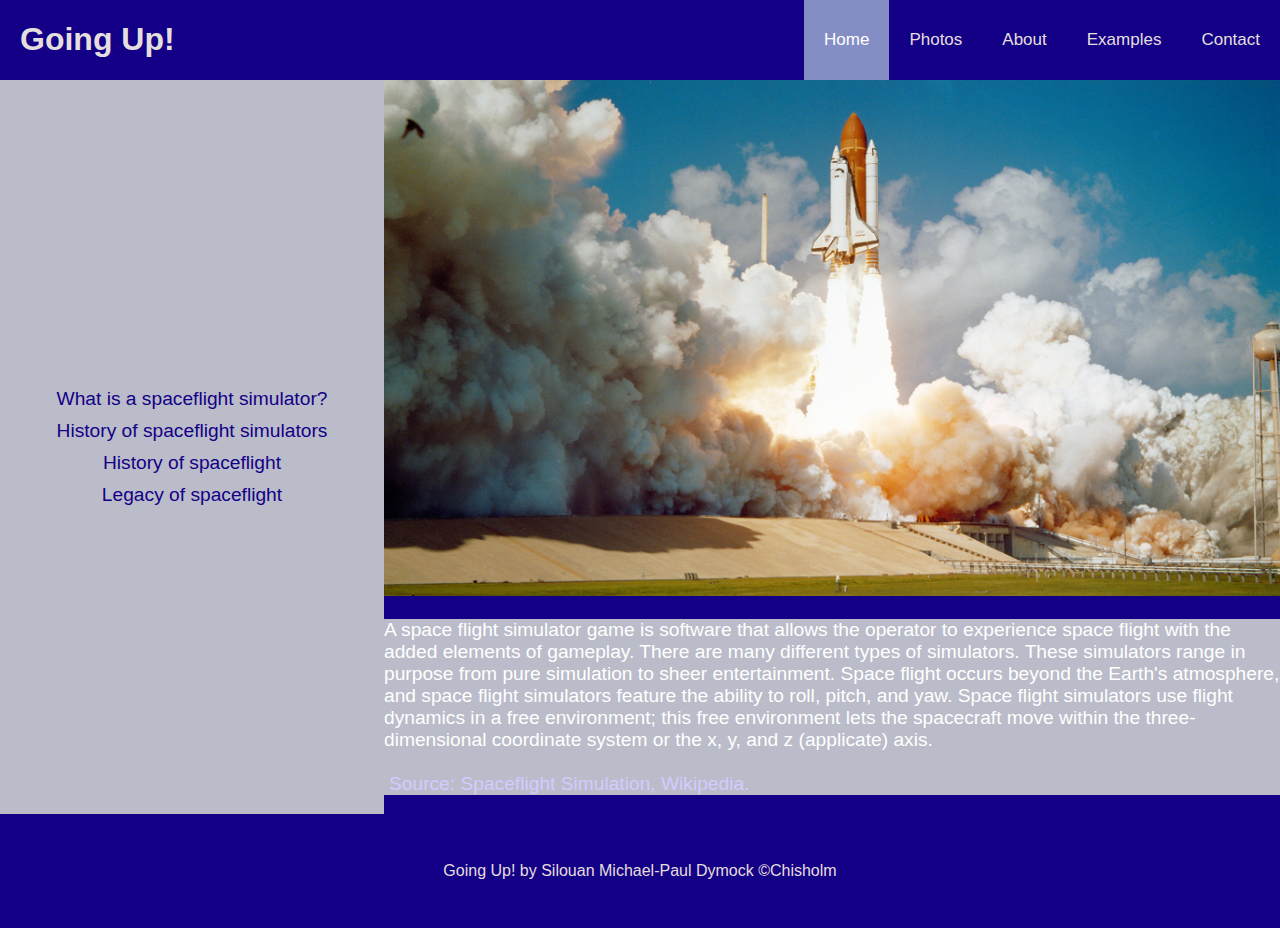
<file: index.html>
<!DOCTYPE html>
<html lang="en">
<head>
	<meta charset="UTF-8">
    <meta http-equiv="X-UA-Compatible" content="IE=edge">
	<meta name="viewport" content="width=device-width, initial-scale=1.0">
	<meta name="description" content="Spaceflight website" >
	<title>Going Up! | Home </title>
	<link rel="stylesheet" href="css/style.css">
	<link rel="stylesheet" href="css/index.css" >
</head>

<body>
	<header>
		<h1>Going Up!</h1> 
        <label for="hamburger_checkbox">
            <img id="hamburger_image" src="images/hamburger-menu.svg" alt="Expand and collapse menu.">
        </label>
        <input id="hamburger_checkbox" type="checkbox">
		<nav>
			<a class="active_nav" href="index.html">Home</a>
			<a href="photos.html">Photos</a>
			<a href="about.html">About</a>
			<a href="examples.html">Examples</a>
			<a href="contact.html">Contact</a>
		</nav>
	</header>
	<main>
		<aside>
			<a href="https://en.wikipedia.org/wiki/Space_flight_simulation_game">What is a spaceflight simulator?</a>
			<a href="https://en.wikipedia.org/wiki/Space_flight_simulation_game#History">History of spaceflight simulators</a>
			<a href="https://en.wikipedia.org/wiki/Spaceflight">History of spaceflight</a>
			<a href="https://en.wikipedia.org/wiki/History_of_spaceflight">Legacy of spaceflight</a>
		</aside>
		<section>

                <img id="main_image"
                srcset="images/480w/background.jpg 480w,
                        images/960w/background.jpg 960w,
                        images/1920w/background.jpg 1920w"
                        sizes="(max-width: 480px) 480px,
                        (max-width: 960px) 960px,
                        (max-width: 1920px) 1920px"
                        src="images/1920w/background.jpg"
                title="The Shuttle Columbia"
                alt="The Shuttle Columbia">

			<article>
				<h2>Spaceflight Simulation, Wikipedia article</h2>
				<p>A space flight simulator game is software that allows the operator to experience space flight with the added elements of gameplay. There are many different types of simulators. These simulators range in purpose from pure simulation to sheer entertainment. Space flight occurs beyond the Earth's atmosphere, and space flight simulators feature the ability to roll, pitch, and yaw. Space flight simulators use flight dynamics in a free environment; this free environment lets the spacecraft move within the three-dimensional coordinate system or the x, y, and z (applicate) axis. 
 			 <br ><br ><a href="https://en.wikipedia.org/wiki/List_of_space_flight_simulation_games">Source: Spaceflight Simulation, Wikipedia.</a></p>
			</article>

		</section>
	</main>

	<footer>
        <p>Going Up! by Silouan Michael-Paul Dymock  &copy;Chisholm</p>      
	</footer>

</body>
</html>
</file>
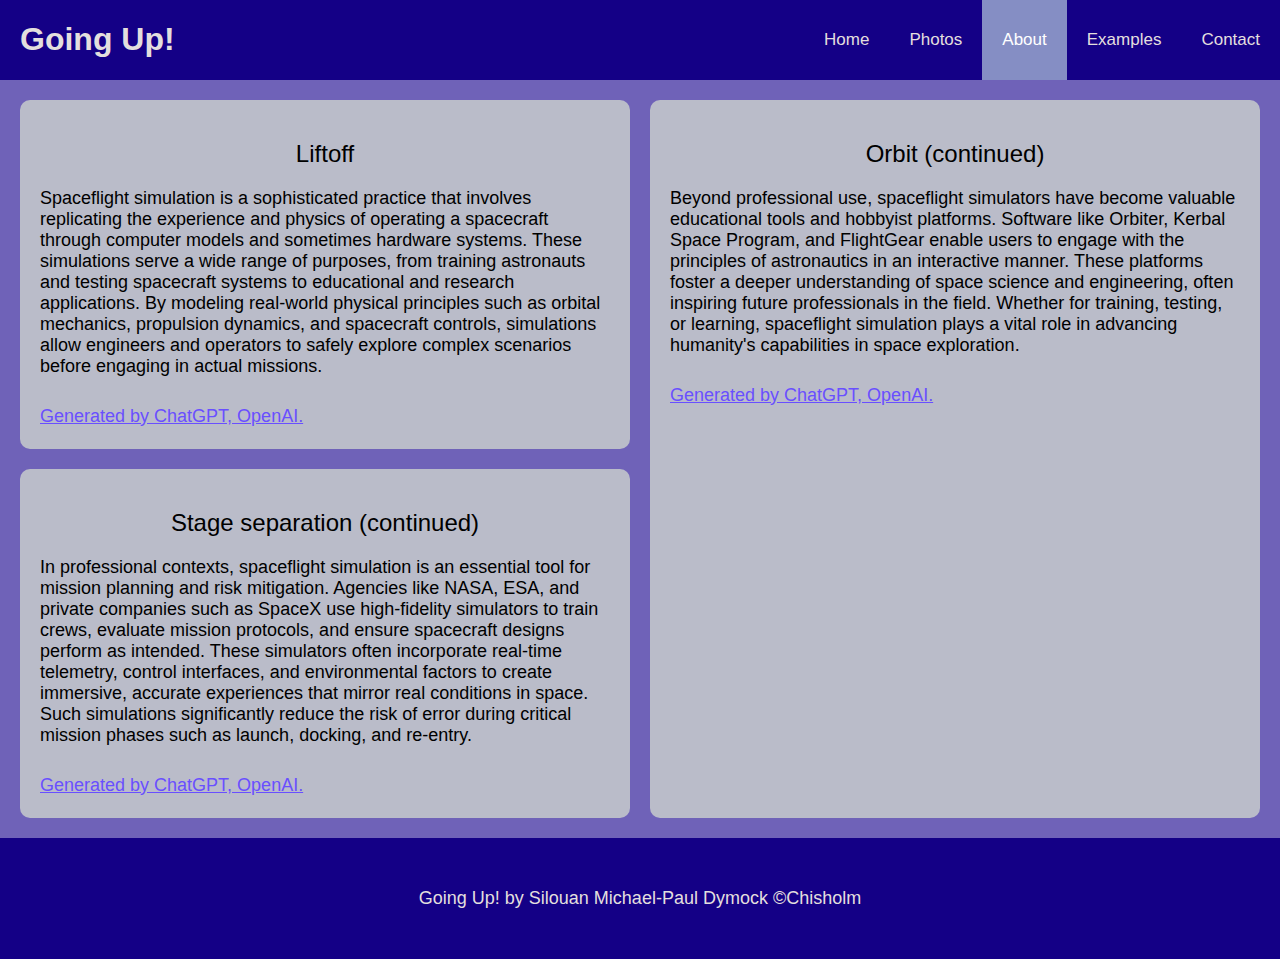
<file: about.html>
<!DOCTYPE html>
<html lang="en">
<head>
	<meta charset="UTF-8">
  <meta http-equiv="X-UA-Compatible" content="IE=edge">
	<meta name="viewport" content="width=device-width, initial-scale=1.0">
	<meta name="description" content="Knitting hobby site" >
	<title>Going Up! | About </title>
	<link rel="stylesheet" href="css/style.css">
	<link rel="stylesheet" href="css/about.css" >
</head>

<body>

	<header>
		<h1>Going Up!</h1> 
        <label for="hamburger_checkbox">
            <img id="hamburger_image" src="images/hamburger-menu.svg" alt="Expand and collapse menu.">
        </label>
        <input id="hamburger_checkbox" type="checkbox">
		<nav>
			<a href="index.html">Home</a>
			<a href="photos.html">Photos</a>
			<a class="active_nav" href="about.html">About</a>
      <a href="examples.html">Examples</a>
			<a href="contact.html">Contact</a>
		</nav>
	</header>
<main>
    
    <div id="container1">
      <h2>Liftoff</h2>
      <p>Spaceflight simulation is a sophisticated practice that involves replicating the experience and physics of operating a spacecraft through computer models and sometimes hardware systems. These simulations serve a wide range of purposes, from training astronauts and testing spacecraft systems to educational and research applications. By modeling real-world physical principles such as orbital mechanics, propulsion dynamics, and spacecraft controls, simulations allow engineers and operators to safely explore complex scenarios before engaging in actual missions.</p>
          <a href="https://chatgpt.com">
          Generated by ChatGPT, OpenAI.</a>
    </div>
      <div id="container2">
          <h2>Stage separation (continued)</h2>
          <p>In professional contexts, spaceflight simulation is an essential tool for mission planning and risk mitigation. Agencies like NASA, ESA, and private companies such as SpaceX use high-fidelity simulators to train crews, evaluate mission protocols, and ensure spacecraft designs perform as intended. These simulators often incorporate real-time telemetry, control interfaces, and environmental factors to create immersive, accurate experiences that mirror real conditions in space. Such simulations significantly reduce the risk of error during critical mission phases such as launch, docking, and re-entry.</p>
          <a href="https://chatgpt.com">
            Generated by ChatGPT, OpenAI.</a>
      </div>
      <div id="container3">
          <h2>Orbit (continued)</h2>
          <p>Beyond professional use, spaceflight simulators have become valuable educational tools and hobbyist platforms. Software like Orbiter, Kerbal Space Program, and FlightGear enable users to engage with the principles of astronautics in an interactive manner. These platforms foster a deeper understanding of space science and engineering, often inspiring future professionals in the field. Whether for training, testing, or learning, spaceflight simulation plays a vital role in advancing humanity's capabilities in space exploration.</p>
            <a href="https://chatgpt.com">
              Generated by ChatGPT, OpenAI.</a>
      </div>
  </main>

  <footer>
    <p>Going Up! by Silouan Michael-Paul Dymock  &copy;Chisholm</p>      
  </footer>

</body>
</html>
</file>
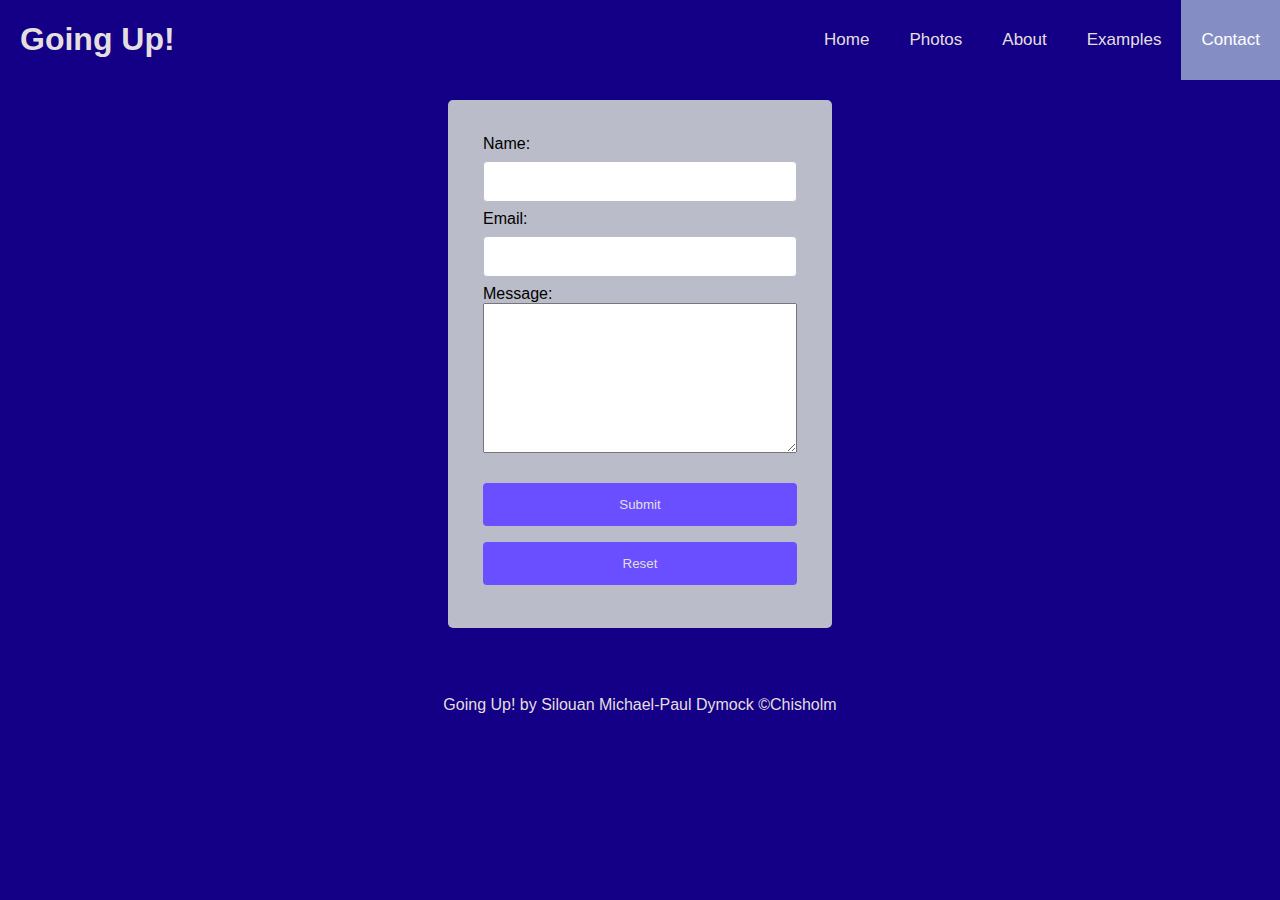
<file: contact.html>
<!DOCTYPE html>
<html lang="en">
<head>
	<meta charset="UTF-8">
    <meta http-equiv="X-UA-Compatible" content="IE=edge">
	<meta name="viewport" content="width=device-width, initial-scale=1.0">
	<meta name="description" content="Launchpad" >
	<title>Going Up! | Contact </title>
	<link rel="stylesheet" href="css/style.css">
	<link rel="stylesheet" href="css/contact.css" >
</head>

<body>

	<header>
		<h1>Going Up!</h1> 
        <label for="hamburger_checkbox">
            <img id="hamburger_image" src="images/hamburger-menu.svg" alt="Expand and collapse menu.">
        </label>
        <input id="hamburger_checkbox" type="checkbox">
		<nav>
			<a href="index.html">Home</a>
			<a href="photos.html">Photos</a>
			<a href="about.html">About</a>
			<a href="examples.html">Examples</a>
			<a class="active_nav" href="contact.html">Contact</a>
		</nav>
	</header>
    <form id="contact_form">
		<label for="name">Name:</label><br >
		<input type="text" id="name" name="name" ><br >
		<label for="email">Email:</label><br >
		<input type="email" id="email" name="email" ><br >
		<label for="message">Message:</label><br >
		<textarea id="message" name="message"></textarea><br ><br >
		<button type="submit" >Submit</button><br >
		<button type="reset">Reset</button>
	</form>

    <footer>
        <p>Going Up! by Silouan Michael-Paul Dymock  &copy;Chisholm</p>      
	</footer>

</body>
</html>
</file>
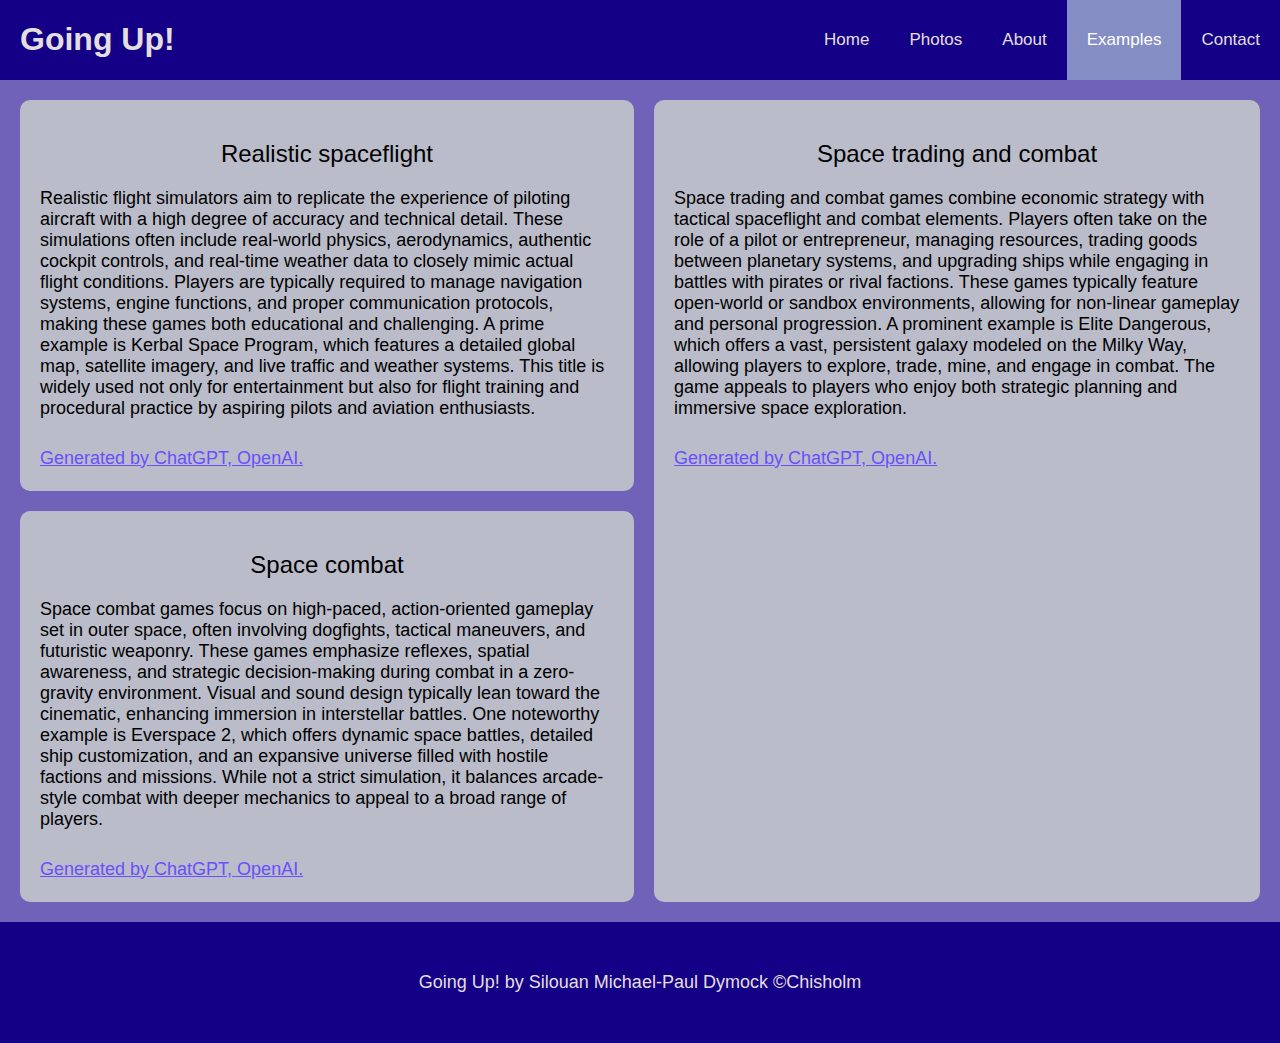
<file: examples.html>
<!DOCTYPE html>
<html lang="en">
<head>
	<meta charset="UTF-8">
  <meta http-equiv="X-UA-Compatible" content="IE=edge">
	<meta name="viewport" content="width=device-width, initial-scale=1.0">
	<meta name="description" content="Knitting hobby site" >
	<title>Going Up! | Examples </title>
	<link rel="stylesheet" href="css/style.css">
	<link rel="stylesheet" href="css/about.css" >
</head>

<body>

	<header>
		<h1>Going Up!</h1> 
        <label for="hamburger_checkbox">
            <img id="hamburger_image" src="images/hamburger-menu.svg" alt="Expand and collapse menu.">
        </label>
        <input id="hamburger_checkbox" type="checkbox">
		<nav>
			<a href="index.html">Home</a>
			<a href="photos.html">Photos</a>
			<a href="about.html">About</a>
      <a class="active_nav" href="examples.html">Examples</a>
			<a href="contact.html">Contact</a>
		</nav>
	</header>
<main>
    
      <div id="container1">
        <h2>Realistic spaceflight</h2>
        <p>Realistic flight simulators aim to replicate the experience of piloting aircraft with a high degree of accuracy and technical detail. These simulations often include real-world physics, aerodynamics, authentic cockpit controls, and real-time weather data to closely mimic actual flight conditions. Players are typically required to manage navigation systems, engine functions, and proper communication protocols, making these games both educational and challenging. A prime example is Kerbal Space Program, which features a detailed global map, satellite imagery, and live traffic and weather systems. This title is widely used not only for entertainment but also for flight training and procedural practice by aspiring pilots and aviation enthusiasts.</p>
            <a href="https://chatgpt.com">
            Generated by ChatGPT, OpenAI.</a>
      </div>
      <div id="container2">
          <h2>Space combat</h2>
          <p>Space combat games focus on high-paced, action-oriented gameplay set in outer space, often involving dogfights, tactical maneuvers, and futuristic weaponry. These games emphasize reflexes, spatial awareness, and strategic decision-making during combat in a zero-gravity environment. Visual and sound design typically lean toward the cinematic, enhancing immersion in interstellar battles. One noteworthy example is Everspace 2, which offers dynamic space battles, detailed ship customization, and an expansive universe filled with hostile factions and missions. While not a strict simulation, it balances arcade-style combat with deeper mechanics to appeal to a broad range of players.</p>
          <a href="https://chatgpt.com">
            Generated by ChatGPT, OpenAI.</a>
      </div>
      <div id="container3">
          <h2>Space trading and combat</h2>
          <p>Space trading and combat games combine economic strategy with tactical spaceflight and combat elements. Players often take on the role of a pilot or entrepreneur, managing resources, trading goods between planetary systems, and upgrading ships while engaging in battles with pirates or rival factions. These games typically feature open-world or sandbox environments, allowing for non-linear gameplay and personal progression. A prominent example is Elite Dangerous, which offers a vast, persistent galaxy modeled on the Milky Way, allowing players to explore, trade, mine, and engage in combat. The game appeals to players who enjoy both strategic planning and immersive space exploration.</p>
            <a href="https://chatgpt.com">
              Generated by ChatGPT, OpenAI.</a>
      </div>
  </main>

  <footer>
    <p>Going Up! by Silouan Michael-Paul Dymock  &copy;Chisholm</p>      
  </footer>

</body>
</html>
</file>
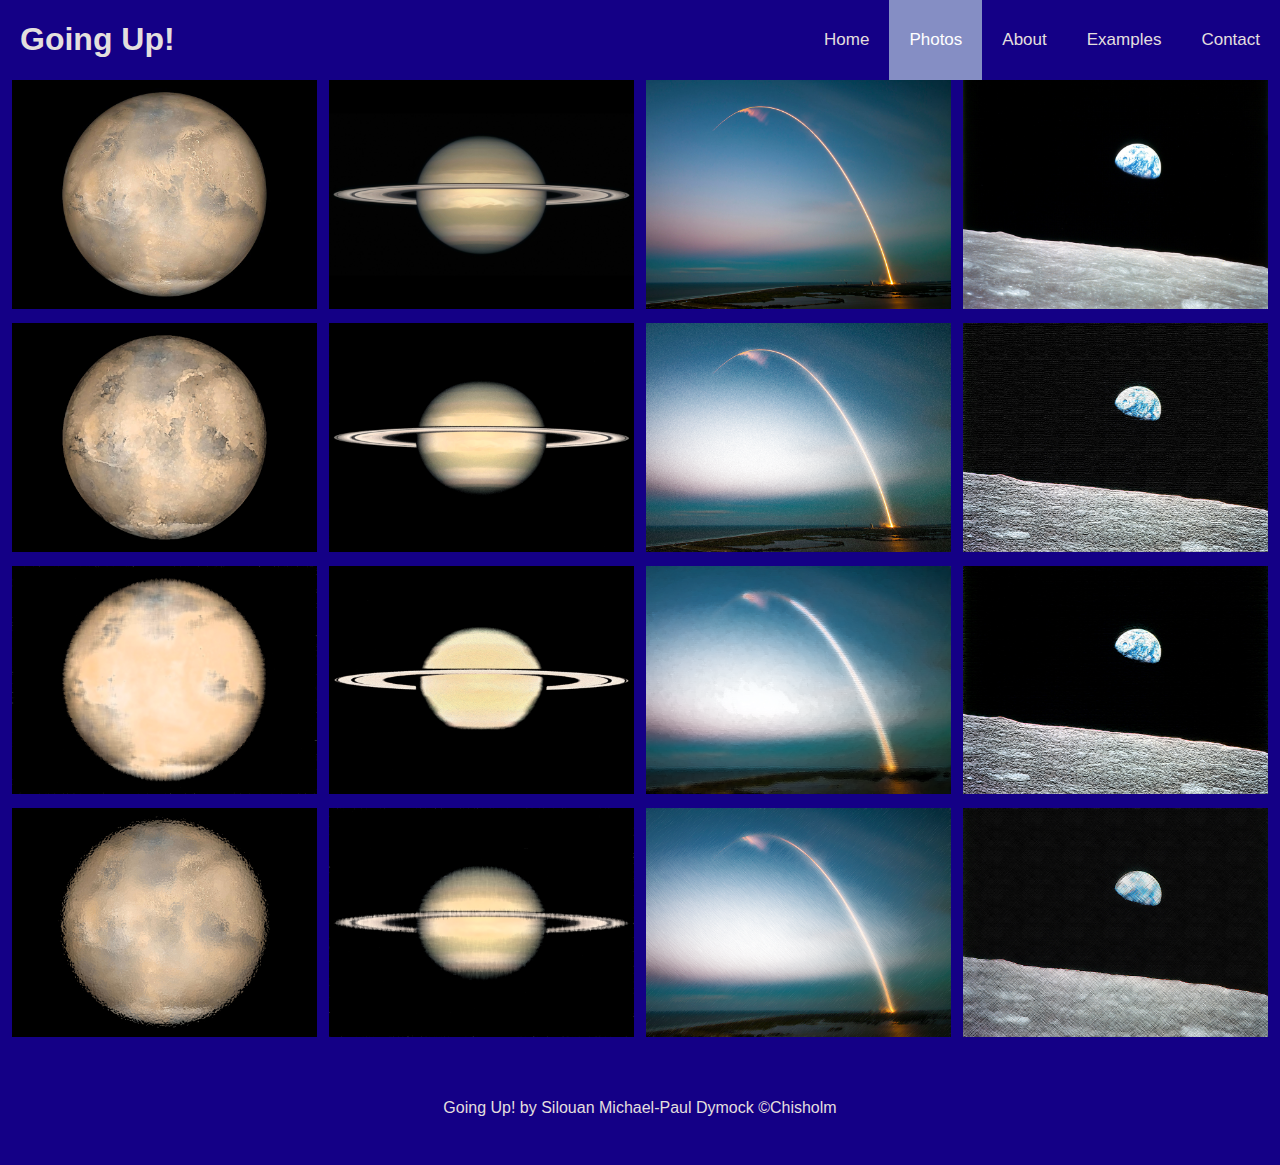
<file: photos.html>
<!DOCTYPE html>
<html lang="en">
<head>
	<meta charset="UTF-8">
    <meta http-equiv="X-UA-Compatible" content="IE=edge">
	<meta name="viewport" content="width=device-width, initial-scale=1.0">
	<meta name="description" content="Sixteen images of knitting" >
	<title>Going Up! | Photos </title>
	<link rel="stylesheet" href="css/style.css">
	<link rel="stylesheet" href="css/photos.css" >
</head>

<body>

	<header>
		<h1>Going Up!</h1> 
        <label for="hamburger_checkbox">
            <img id="hamburger_image" src="images/hamburger-menu.svg" alt="Expand and collapse menu.">
        </label>
        <input id="hamburger_checkbox" type="checkbox">
		<nav>
			<a href="index.html">Home</a>
			<a class="active_nav" href="photos.html">Photos</a>
			<a href="about.html">About</a>
			<a href="examples.html">Examples</a>
			<a href="contact.html">Contact</a>
		</nav>
	</header>
    <!--Photo Grid -->
	<div id="row"> 
		
		<div class="column">
			<img src="images/960w/Mars_960.png" alt="Mars" title="Icy Planet" >
            <img src="images/960w/MarsWaterColour_960.png" alt="Mars" title="Icy Planet" >
            <img src="images/960w/MarsWaterPaper_960.png" alt="Mars" title="Icy Planet" >
            <img src="images/960w/MarsGlass_960.png" alt="Mars" title="Icy Planet" >
			
		</div>
		
		<div class="column">
			<img src="images/960w/Saturn_960.png"	alt="Saturn taken by the Hubble Space Telescope" title="Ringed Planet" >
			<img src="images/960w/SaturnWaterColour_960.png"	alt="Saturn taken by the Hubble Space Telescope" title="Ringed Planet" >
			<img src="images/960w/SaturnOilPaint_960.png"	alt="Saturn taken by the Hubble Space Telescope" title="Ringed Planet" >
			<img src="images/960w/SaturnCloth_960.png"	alt="Saturn taken by the Hubble Space Telescope" title="Ringed Planet" >
		</div>

		<div class="column">
			<img src="images/960w/Launch_960.png" alt="Rocket launch" title="Rocket launch" >
			<img src="images/960w/LaunchDiffuse_960.png" alt="Rocket launch" title="Rocket launch" >
			<img src="images/960w/LaunchPaint_960.png" alt="Rocket launch" title="Rocket launch" >
            <img src="images/960w/LaunchStrokes_960.png" alt="Rocket launch" title="Rocket launch" >
		</div>

		<div class="column">
			<img src="images/960w/Moon_960.png" alt="Earthrise" title="Earthrise">
			<img src="images/960w/MoonCloth.png" alt="Earthrise" title="Earthrise">
            <img src="images/960w/MoonCraq_960.png" alt="Earthrise" title="Earthrise">
            <img src="images/960w/MoonOil.png" alt="Earthrise" title="Earthrise">
		</div>
		
	</div>

	<footer>
        <p>Going Up! by Silouan Michael-Paul Dymock  &copy;Chisholm</p>      
	</footer>

</body>
</html>
</file>
<file: css/style.css>
* {
	box-sizing: border-box;
}

body {
	background: #140086;
	font-family: Arial, Helvetica, sans-serif;
	margin: 0;
}

/* Mobile First View: */

/* Style the header which contains the navigation links */
header {
    background-color: #140086;
    overflow: hidden;
  }
  
  /* Hide the checkbox which we use for the hamburger menu functionality */
  #hamburger_checkbox {
    display: none;
  }
  
  /* Style the image we use as a label for the hamburger menu checkbox */
  #hamburger_image {
    background-color: white;
    display: block;
    margin-bottom: 20px;
    margin-left: auto;
    margin-right: auto;
    padding: 10px;
    width: 10%;
  }
  
  
  /* Show or hide the navigation links depending on whether the hamburger menu checkbox is checked or not */
  input[id="hamburger_checkbox"]:not(:checked) + nav {
    display: none;
  }
  
  /* Style the heading */
  h1 {
    color: #E3DFDE;
    float: left;
    padding: 0 20px;
    width: 100%;
  }
  
  
  /* Style the links inside the navigation bar */
  nav a {
    color: #E3DFDE;							
    float: left;
    font-size: 17px;
    padding: 30px 20px;
    text-align: center;
    text-decoration: none;
    width: 100%;
  }
  
  
  /* Change the color of links on hover using mouse */
  nav a:hover {
    background-color: #E3DFDE;
    color: #140086;
  }
  
  /* Change the color of links on focus using tab key */
  nav a:focus {
    background-color: white;
    color: black;
    outline: none;
  }
  
  /* Change the color of the active/current link */
  .active_nav {
    background-color: #858ec4;
    color: white;
  }

  
footer {
	background: #140086;
  color: #E3DFDE;
	padding: 32px;
	text-align: center;
	width: 100%;
}
  
   /* For desktop: */
  @media only screen and (min-width: 768px) {
  
        /* Hide the hamburger menu image we use as a label for the hamburger menu checkbox */
        #hamburger_image {
          display: none;
        }
  
        /* Show the navigation links... even if the hamburger menu checkbox is not selected (menu open) */
        input[id="hamburger_checkbox"]:not(:checked) + nav {
          display:block
        }
  
        /* Style the Knitters heading */
        h1 {
          text-align: left;
          width: 390px;
        }
  
        /* Style the navigation bar */
        nav {
          float: right;
        }
  
        /* Style the links inside the navigation bar */
        nav a {
          width: auto;
        }
  }
</file>
<file: css/index.css>
/* Mobile First View: */

h2 {
	display: none;
}

aside {
	background: #babcc9;
	font-size: 120%;
	padding: 5px 0;
	text-align: center;
	width: 100%;
}

/* Style the links in the aside section */
aside a {
	color: #140086;
	display: block;
	padding: 5px 0;
	text-decoration: none;
	width: 100%;
}

/* Change the color of aside links on hover using mouse */
aside a:hover {
	background-color: #694fff;
	color: white;
}


/* Change the color of aside links on focus using tab key */
aside a:focus {
  background-color: #140086;
  color: #ffffff;
  outline: none;
}


article {
	margin-top: 0;
	background-color: #babcc9;
	color: #ffffff;
	font-size: 120%;
	top: 0;
}

article a {
	color: #d3cbff;
	padding: 5px;
	text-decoration: none;
}

/* Change the color of article links on hover using mouse */
article a:hover {
  background-color: #babcc9;
  color: #694fff;
}


/* Change the color of article links on focus using tab key */
article a:focus {
  background-color: white;
  color: #0400ff;
  outline: none;
}

#main_image {
	width: 100%;
}


/* For desktop: */
@media only screen and (min-width: 768px) {

	main {
		display: flex;
	}

	aside {
		align-items: center;
		display: flex;
		flex-direction: column;
		float: left;
		justify-content: center;
		width: 30%;
	}

	section {
		display: inline;
		float: right;
		width: 70%;
	}

}
</file>
<file: css/about.css>
h2 {
  font-size: 24px;
  font-weight: normal;
  text-align: center;
}

p {
  font-size: 18px;
}

main > div {
  background-color: #babcc9;
  border-radius: 10px;
  font-size: 30px;
  padding: 20px;
  text-align: left;
}

/* colour the text of links black */
main > div > a {
  color: #694fff;
  font-size: 18px;
}

/* Change the colour of links on hover using mouse */
main > div > a:hover {
  background-color: #694fff;
  color: #E3DFDE;
}

/* Change the color of links on focus using tab button */
main > div > a:focus {
  background-color: #694fff;
  color: #babcc9;
  outline: none;
}


#container2 {
  grid-area: area2;
}

#container3 {
  grid-area: area3;
}

main {
  background-color: #6f62b8;
  display: grid;
  grid-template-areas:
  '.'
  'area2'
  'area2'
    'area3'
    'area3'
    'area3';
  
  grid-gap: 20px;
  padding: 20px;
}

/* Large devices (laptops/desktops, 992px and up) */
@media only screen and (min-width: 992px) {

  main {
    grid-template-areas:
    '.     area3 '
    'area2 area3 '
    'area2 area3 ';
  }

}
</file>
<file: css/contact.css>
form {
  border-radius: 5px;
  background-color: #babcc9;
  margin: 20px auto; 
  padding: 35px;
  width: 90%;
}

form textarea {
  width: 100%;
  height: 150px;
}

input {
  width: 100%;
  padding: 12px 20px;
  margin: 8px 0;
  display: inline-block;
  border: 1px solid #babcc9;
  border-radius: 4px;
  box-sizing: border-box;
}

button {
  width: 100%;
  background-color: #694fff;
  color: #E3DFDE;
  padding: 14px 20px;
  margin: 8px 0;
  border: none;
  border-radius: 4px;
  cursor: pointer;
}

button:hover, button:focus {
  filter: brightness(125%);
}


/* Small devices (portrait tablets and large phones, 600px and up) */
@media only screen and (min-width: 600px) {
    form {
    width: 70%;
  }
}

/* Medium devices (landscape tablets, 768px and up) */
@media only screen and (min-width: 768px) {
  form {
    width: 50%;
  }
}

/* Large devices (laptops/desktops, 992px and up) */
@media only screen and (min-width: 992px) {
  form {
    width: 40%;
  }
}

/* Extra large devices (large laptops and desktops, 1200px and up) */
@media only screen and (min-width: 1200px) {
    form {
    width: 30%;
  }
}
</file>
<file: css/photos.css>
/* Mobile First View */
/* Photo Grid */
#row {
	display: flex;
	flex-wrap: wrap;
	padding: 0 12px;
	vertical-align: middle;
}

.column {
	margin-top: 0;
	max-width: 100%;
	vertical-align: middle;
}

.column img {
	padding-bottom: 10px;
	width: 100%;
}


/* For desktops */
@media only screen and (min-width: 768px) {
	.column {
		max-width: 50%;
		padding: 0 6px;
	}

	#row {
	padding: 0 6px;
	}
}



/* Extra large devices (large laptops and desktops, 1200px and up) */
@media only screen and (min-width: 1200px) {
	.column {
		max-width: 25%;
	}
}
</file>
